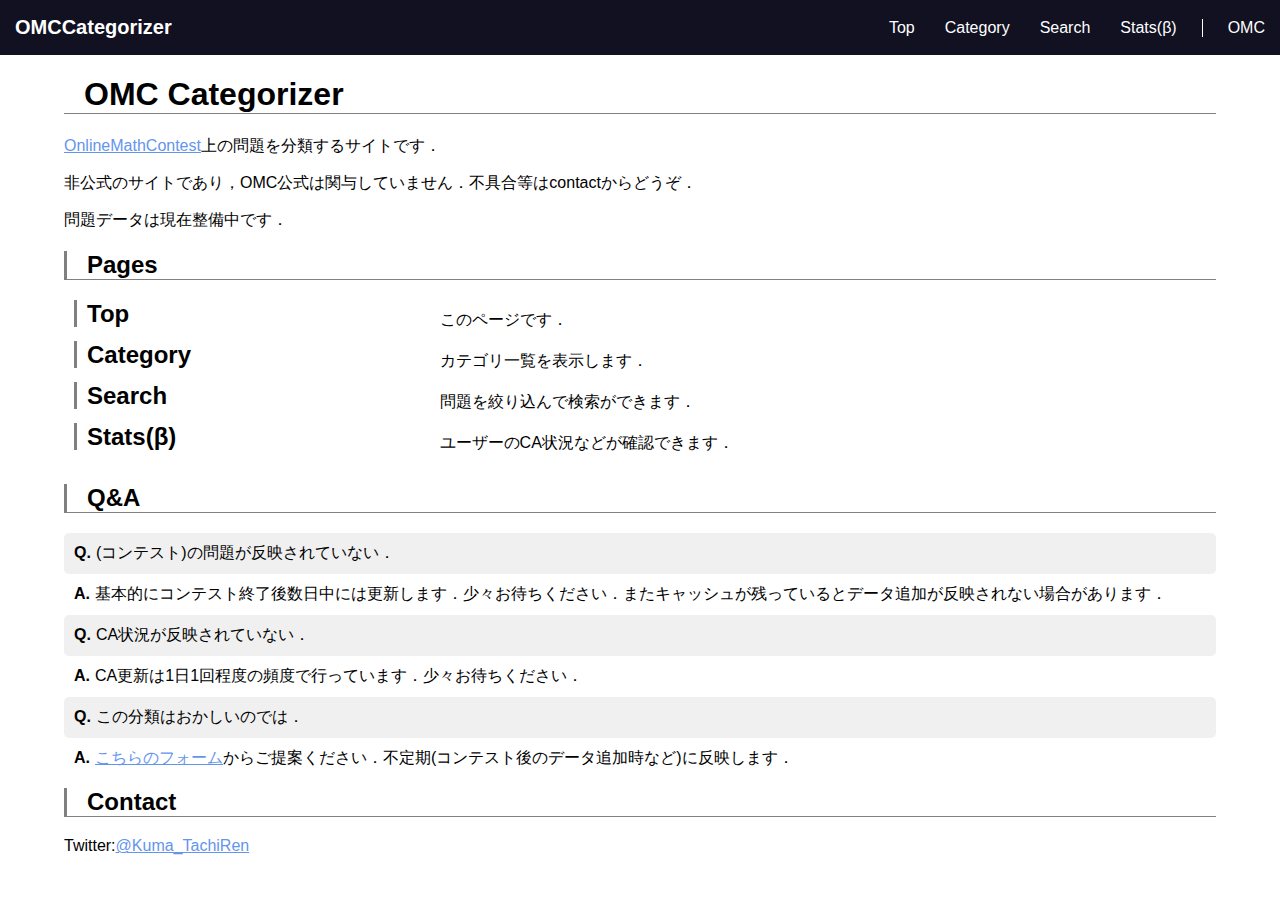
<file: index.html>
<html lang="ja">

<head>
  <meta charset="utf-8">
  <title>OMCCategorizer</title>
  <link rel="icon" href="./image/icon-32x32.png" sizes="32x32" type="image/png" />
  <link rel="stylesheet" href="style.css">
  <script type="text/javascript" src="https://code.jquery.com/jquery-3.6.0.min.js"></script>
</head>

<body>
  <header>
    <div class="wrapper">
      <p class="logo"><a href="index">OMCCategorizer</a></p>
      <nav>
        <ul class="nav-items">
          <li class="nav-item"><a href="index">Top</a></li>
          <li class="nav-item"><a href="category">Category</a></li>
          <li class="nav-item"><a href="search">Search</a></li>
          <li class="nav-item"><a href="stats">Stats(β)</a></li>
          <li class="nav-v-line"></li>
          <li class="nav-item"><a href="https://onlinemathcontest.com">OMC</a></li>
        </ul>
      </nav>
    </div>
  </header>
  <div class="body-contents">
    <h1>OMC Categorizer</h1>
    <p><a href="https://onlinemathcontest.com">OnlineMathContest</a>上の問題を分類するサイトです．</p>
    <p>非公式のサイトであり，OMC公式は関与していません．不具合等はcontactからどうぞ．</p>
    <p>問題データは現在整備中です．</p>
    <h2>Pages</h2>
    <dl class="def-list">
      <dt><a href="">Top</a></dt>
      <dd>このページです．</dd>
      <dt><a href="category">Category</a></dt>
      <dd>カテゴリ一覧を表示します．</dd>
      <dt><a href="search">Search</a></dt>
      <dd>問題を絞り込んで検索ができます．</dd>
      <dt><a href="stats">Stats(β)</a></dt>
      <dd>ユーザーのCA状況などが確認できます．</dd>
    </dl>
    <h2>Q&A</h2>
    <dl class="q-and-a">
      <dt>(コンテスト)の問題が反映されていない．</dt>
      <dd>基本的にコンテスト終了後数日中には更新します．少々お待ちください．またキャッシュが残っているとデータ追加が反映されない場合があります．</dd>
      <dt>CA状況が反映されていない．</dt>
      <dd>CA更新は1日1回程度の頻度で行っています．少々お待ちください．</dd>
      <dt>この分類はおかしいのでは．</dt>
      <dd><a href="https://forms.gle/EsTwftHkpeeL2xVp6">こちらのフォーム</a>からご提案ください．不定期(コンテスト後のデータ追加時など)に反映します．</dd>
    </dl>
    <h2>Contact</h2>
    <p>Twitter:<a href="https://twitter.com/Kuma_TachiRen">@Kuma_TachiRen</p>
  </div>
</body>

</html>
</file>
<file: style.css>
body {
  font-family: sans-serif;
  margin: 0%;
  min-width: 700px;
}

header {
  width: 100%;
  background-color: #111122;
}

.wrapper {
  overflow: hidden;
  margin: 0 auto;
  display: flex;
  align-items: center;
  justify-content: space-between;
}

.logo a {
  margin: 0 15px;
  font-weight: bold;
  font-size: 20px;
  color: white;
  text-decoration: none;
}

.logo a:hover {
  color: white;
  text-decoration: none;
}

.nav-items {
  list-style: none;
  display: flex;
}

.nav-item a {
  padding: 0 15px;
  color: white;
  text-decoration: none;
}

.nav-item a:hover {
  color: white;
  text-decoration: underline;
}

.nav-v-line {
  border-left: 1px solid white;
  margin: 0 10px;
}

.contents {
  display: block;
}

.contents[loading=true] {
  display: none;
}

.loader {
  width: 100%;
  height: 100%;
  background-color: whitesmoke;
  position: fixed;
  top: 0;
  left: 0;
  z-index: 9999;
  position: fixed;
  display: flex;
  justify-content: center;
  align-items: center;
}

@keyframes fadeOut {
  0% {
    visibility: visible;
    opacity: 1;
  }

  100% {
    visibility: hidden;
    opacity: 0;
  }
}

.loading-mark {
  border-radius: 50%;
  width: 50px;
  height: 50px;
  margin: 60px auto;
  position: relative;
  text-indent: -9999em;
  border-top: 5px solid gray;
  border-right: 5px solid gray;
  border-bottom: 5px solid gray;
  border-left: 5px solid lightgray;
  -webkit-transform: translateZ(0);
  -ms-transform: translateZ(0);
  transform: translateZ(0);
  -webkit-animation: loading 1.1s infinite linear;
  animation: loading 1.1s infinite linear;
}

.loading-mark-mini {
  border-radius: 50%;
  width: 10px;
  height: 10px;
  margin: 5px;
  position: relative;
  display: inline-block;
  vertical-align: middle;
  border-top: 3px solid gray;
  border-right: 3px solid gray;
  border-bottom: 3px solid gray;
  border-left: 3px solid white;
  -webkit-animation: loading 1.1s infinite linear;
  animation: loading 1.1s infinite linear;
}

@-webkit-keyframes loading {
  0% {
    -webkit-transform: rotate(0deg);
    transform: rotate(0deg);
  }

  100% {
    -webkit-transform: rotate(360deg);
    transform: rotate(360deg);
  }
}

@keyframes loading {
  0% {
    -webkit-transform: rotate(0deg);
    transform: rotate(0deg);
  }

  100% {
    -webkit-transform: rotate(360deg);
    transform: rotate(360deg);
  }
}

.body-contents {
  width: 90%;
  margin: 20px auto;
}

h1 {
  padding: 0 20px;
  border-bottom: 1px solid gray;
}

h2 {
  padding: 0 20px;
  border-left: 3px solid gray;
  border-bottom: 1px solid gray;
}

.body-contents a {
  color: cornflowerblue;
  text-decoration: underline;
}

.body-contents a:hover {
  color: palevioletred;
  text-decoration: underline;
}

.def-list {
  display: flex;
  flex-wrap: wrap;
}

.def-list dt {
  padding: 0 10px;
  font-size: 24px;
  font-weight: bold;
  width: 30%;
}

.def-list dt::before {
  content: '';
  width: 5px;
  height: 5px;
  padding: 0 5px;
  border-left: 3px solid gray;
}

.def-list dt a {
  color: black;
  text-decoration: none;
}

.def-list dt a:hover {
  color: black;
  text-decoration: underline;
}

.def-list dd {
  margin: 10px;
  vertical-align: top;
  width: 60%;
}

.setting {
  border: 2px solid gray;
  border-radius: 5px;
}

summary {
  padding: 5px;
  cursor: pointer;
  font-weight: bold;
  background: gainsboro;
  user-select: none;
}

.form-filter {
  padding: 5px;
  margin: 0;
}

.form-apply {
  font-weight: bold;
  color: white;
  background-color: dimgray;
  height: 40px;
  border-radius: 4px;
  cursor: pointer;
}

.form-reset {
  color: black;
  background-color: whitesmoke;
  height: 40px;
  border-radius: 4px;
  cursor: pointer;
}

.form-group {
  padding: 5px;
  text-align: left;
}

.form-group th {
  font-size: 16px;
  padding: 0 5px;
  min-width: 100px;
  font-weight: bold;
}

.form-group td {
  display: flex;
  justify-content: left;
  align-items: center;
}

.form-group input[type=text] {
  height: 26px;
}

.form-group input[type=number] {
  height: 26px;
}

.form-group select {
  height: 26px;
  min-width: 160px;
}

.form-v-line {
  display: block;
  width: 1px;
  height: 16px;
  background-color: gray;
  margin: 0 10px;
}

.chkbox {
  margin: 4px 4px;
}

.chkbox input[type=checkbox] {
  display: none;
}

.chkbox label {
  user-select: none;
  font-weight: normal;
  font-size: 14px;
  line-height: 1.2;
  display: inline-block;
  cursor: pointer;
  position: relative;
}

.chkbox label:before {
  content: '';
  width: 14px;
  height: 14px;
  display: inline-block;
  background-color: white;
  border: 1px solid black;
  border-radius: 3px;
  margin: 0 3px 0 0;
  vertical-align: middle;
}

.chkbox label::after {
  border-right: 3px solid dimgray;
  border-bottom: 3px solid dimgray;
  content: '';
  display: block;
  height: 9px;
  width: 5px;
  left: 5px;
  margin-top: -8px;
  position: absolute;
  top: 50%;
  transform: rotate(45deg);
  opacity: 0;
}

.chkbox input[type=checkbox]:checked+label::after {
  opacity: 1;
}

.problem-list {
  width: 100%;
  min-width: 500px;
  border-collapse: collapse;
}

.problem-list th {
  padding: 10px 10px;
  font-weight: bold;
  background-color: whitesmoke;
  vertical-align: middle;
}

.problem-list th:after {
  vertical-align: middle;
  font-weight: normal;
  font-size: 6px;
}

.problem-list td {
  font-size: 14px;
  padding: 10px 10px;
  text-align: center;
  border-bottom: 1px solid whitesmoke;
}

.problem-list a {
  color: black;
  text-decoration: none;
  cursor: pointer;
}

.problem-list a:hover {
  color: black;
  text-decoration: underline;
}

.sort:after {
  content: "■";
}

.sort.desc:after {
  content: "▼";
}

.sort.asc:after {
  content: "▲";
}

.problem-column[ca=true] {
  background-color: #ddffdd;
}

.pl-name {
  text-align: left !important;
}

.pl-name a::before {
  position: relative;
  display: inline-block;
  text-align: center;
  content: attr(type-disp);
  color: black;
  background-color: whitesmoke;
  border: 1px solid gray;
  height: 14px;
  width: 22px;
  font-size: 8px;
  font-weight: bold;
  border-radius: 4px;
  padding: 2px 3px;
  margin: 3px;
}

.pl-name a[type="b"]::before {
  background-color: #ddffdd;
}

.pl-name a[type="n"]::before {
  background-color: #ddddff;
}

.pl-name a[type="e"]::before {
  background-color: #ffdddd;
}

.pl-writer a {
  font-size: 12px;
}

#problem-list[hide-non-ca-info=true] .problem-column:not([ca=true]) .pl-hasinfo {
  font-size: 0;
}

#problem-list[hide-non-ca-info=true] .problem-column:not([ca=true]) .pl-hasinfo::after {
  font-size: 12px;
  content: '-';
}

.pagination {
  list-style: none;
  position: relative;
  left: 50%;
  float: left;
}

.pagination li {
  margin: 0 1px;
  position: relative;
  left: -50%;
  float: left;
}

.pagination li span, .pagination li a {
  display: block;
  font-size: 14px;
  padding: 0.6em 1em;
  border-radius: 5px;
  border: 2px solid gray;
}

.pagination li a {
  background: white;
  color: black;
  text-decoration: none;
}

.pagination li a:hover {
  background: lightgrey;
  color: black;
}

.pagination li.active a {
  background: darkgrey;
  color: white;
  font-weight: bold;
}

.tip {
  position: relative;
  display: inline-block;
  vertical-align: middle;
}

.tip::after {
  display: inline-block;
  width: 14px;
  height: 14px;
  left: 7px;
  border-radius: 50%;
  content: '?';
  font-size: 8px;
  text-align: center;
  color: white;
  background-color: black;
}

.tip .tip-text {
  position: absolute;
  display: none;
  color: white;
  font-weight: normal;
  font-size: 12px;
  background-color: black;
  border-radius: 5px;
  padding: 5px;
  width: 140px;
  text-align: center;
  z-index: 9999;
  top: 0;
  left: 50%;
  transform: translate(-50%, -110%);
}

.tip .tip-text::before {
  display: inline-block;
  content: '';
  width: 6px;
  height: 6px;
  background-color: black;
  position: absolute;
  top: 100%;
  left: 50%;
  transform: translate(-3px, -3px) rotate(45deg);
}

.tip:hover .tip-text {
  display: inline-block;
}

.q-and-a dt {
  background-color: #f0f0f0;
  padding: 10px;
  border-radius: 5px;
}

.q-and-a dt::before {
  content: 'Q.';
  font-weight: bold;
  margin-right: 5px;
}

.q-and-a dd {
  margin-left: 0;
  margin: 10px;
}

.q-and-a dd::before {
  content: 'A.';
  font-weight: bold;
  margin-right: 5px;
}

.stats-data {
  width: 160px;
  height: 90px;
  display: flex;
  flex-flow: column;
  align-items: center;
  justify-content: center;
}

.stats-data .name {
  font-size: 16px;
  font-weight: bold;
}

.stats-data .value {
  font-size: 26px;
}

.stats-data .value::after {
  font-size: 18px;
  content: "/" attr(max);
}


.user-id, .user-load {
  height: 30px;
  font-size: 16px;
}

.user-id {
  width: 200px;
}

.data-update-date {
  font-size: 12px;
}
</file>
